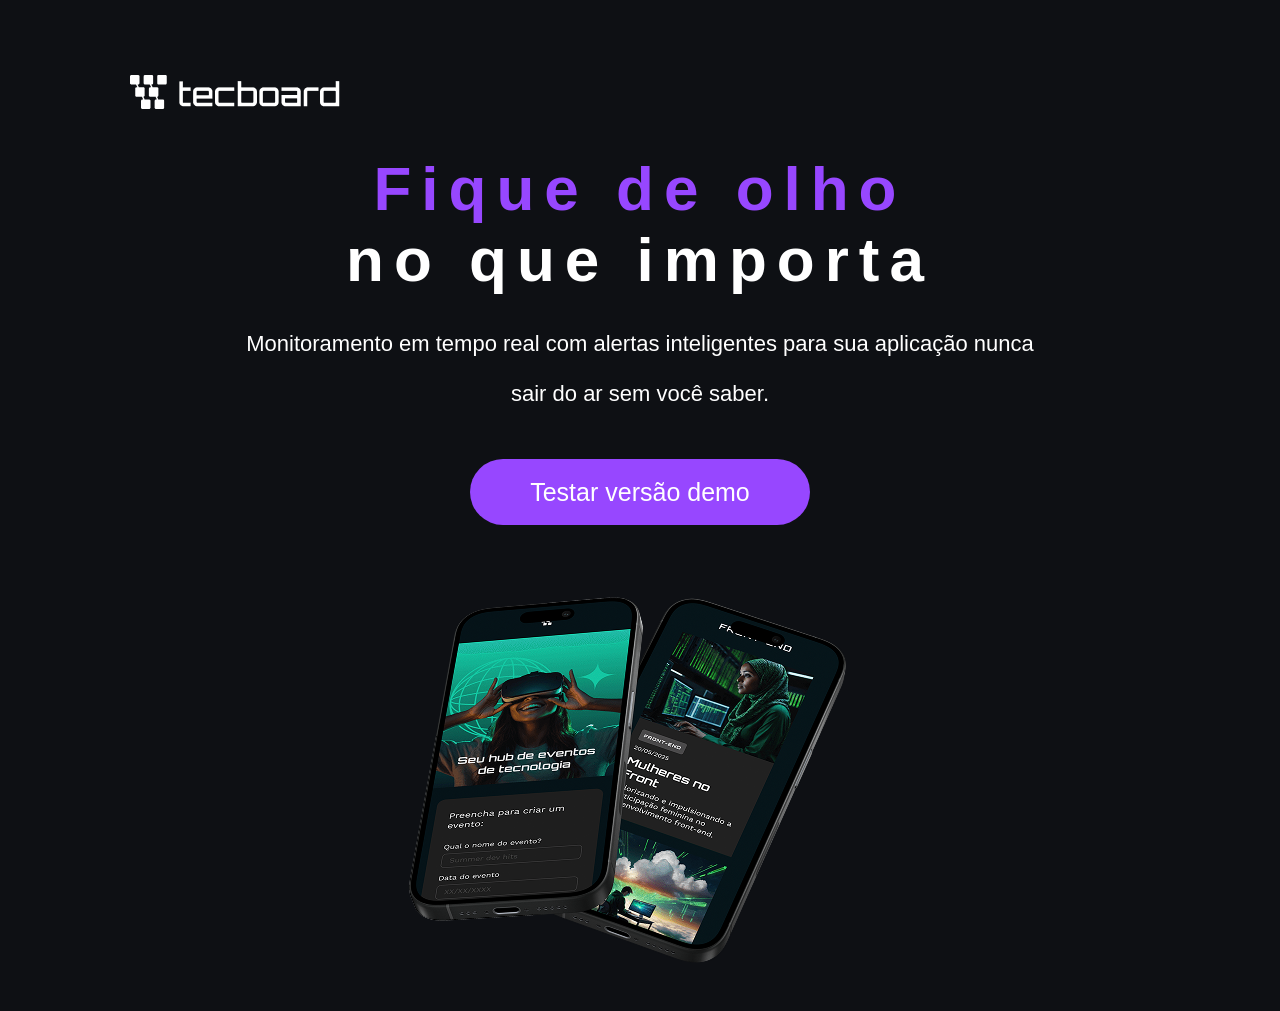
<file: index.html>
<!DOCTYPE html>
<html lang="pt-br">
<head>
    <meta charset="UTF-8">
    <meta name="viewport" content="width=device-width, initial-scale=1.0">
    <meta name="description" content="Monitoramento em tempo real com alertas inteligentes para sua aplicação nunca sair do ar sem você saber.">
    <meta og:title="TecBoard - Monitoramento em tempo real com alertas inteligentes">
    <meta og:description="Monitoramento em tempo real com alertas inteligentes para sua aplicação nunca sair do ar sem você saber.">
    <meta og:image="https://maxweees.github.io/tecboard/img/celular-navegador.png">
    <meta og:url="https://maxweees.github.io/tecboard/">
    <meta og:type="website">

 
    <link rel="stylesheet" href="CSS/style.css">

    <title>TecBoard</title>
    <meta name="google-site-verification" content="D9Suv_-MqP09w_SwErgoo-TZaOxi7jsT-cNnLtqGDYA" />
    
</head>
<body>
    <header>
        <img src="img/Logo-branco.png" alt="logo tecboard em branco">
    </header>
    <main>
        <section>
            <h1>
                <span>Fique de olho</span>
                <br> no que importa
            </h1>
            <p>Monitoramento em tempo real com alertas inteligentes para sua aplicação nunca sair do ar sem você saber.</p>
            <a href="#" title="Teste a versao demo do tecboard">Testar versão demo</a>
            
            <img src="img/celular-navegador.png" alt="tela do app teceboard com celulares sobrepostos algumas melhorias">
        </section>
    </main>
</body>
</html>
</file>
<file: CSS/style.css>
*{
    margin: 0;
    padding: 0;
}



body{
    color: #FFFFFF;
    background-color: #0E1014;
}

header{
    display: block;
    margin: 75px 0 0 130px;
    
}

h1 span{
    color: #9747FF;
}

h1{
    font-family: "Unbounded", sans-serif;
    font-weight: bold;
    letter-spacing: 10px;
    text-align: center;
    margin-top: 40px;
    font-size: 62px;
}

p{
    font-size: 22px;    
    font-family: "poppins", sans-serif;
    line-height: 50px;
    text-align: center;
    margin: 24px auto;
    width: 792px;
}

a{
    font-family: "poppins", sans-serif;
    font-size: 25px;
    color: #FFFFFF;
    text-decoration: none;
    background-color: #9747FF;
    height: 66px;
    width: 340px;
    display: block;
    border-radius: 36px;
    text-align: center;
    line-height: 66px;
    margin: 40px auto;
}

a:hover{
    background-color: #8233E8;
}

section img{
    display: block;
    margin:  auto;
}

@media(max-width: 768px){
    header{
        margin: 75px 0 0 0;
    }

    h1{
        font-size: 42px;
        letter-spacing: 5px;
    }

    p{
        font-size: 18px;
        width: 90%;
        line-height: 30px;
    }

    a{
        width: 90%;
        height: 50px;
        line-height: 50px;
        font-size: 20px;
    }
}

@media(max-width: 480px){
    h1{
        font-size: 32px;
        letter-spacing: 3px;
        
    }

    p{
        font-size: 16px;
        line-height: 25px;
    }

    a{
        width: 90%;
        height: 40px;
        line-height: 40px;
        font-size: 18px;
    }

    section img{
        width: 340px;
        height: auto;
    }
}
</file>
